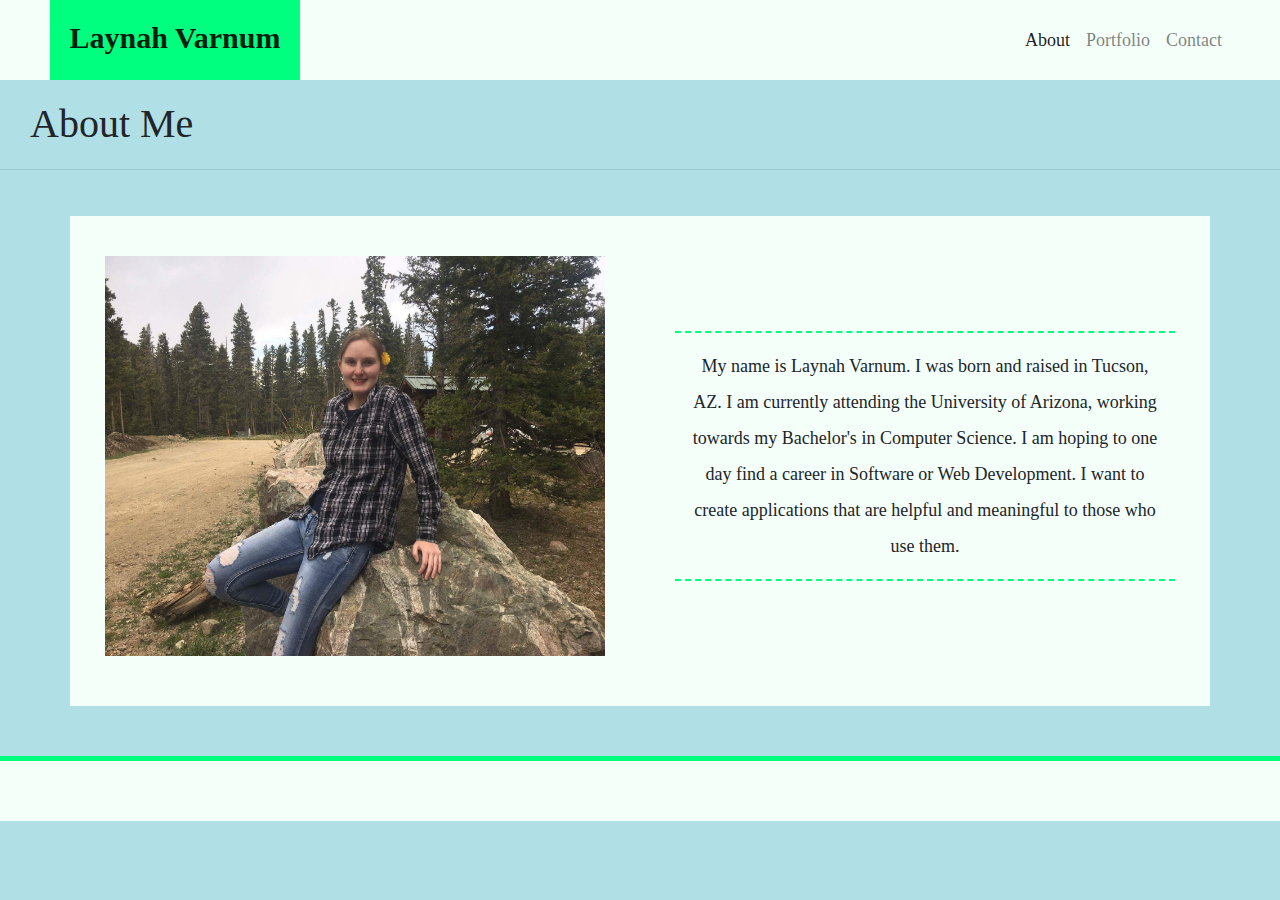
<file: index.html>
<!DOCTYPE html>
<html>

<head>
    <title>Laynah Varnum | About</title>
    <link rel="stylesheet" href="https://stackpath.bootstrapcdn.com/bootstrap/4.4.1/css/bootstrap.min.css"
        integrity="sha384-Vkoo8x4CGsO3+Hhxv8T/Q5PaXtkKtu6ug5TOeNV6gBiFeWPGFN9MuhOf23Q9Ifjh" crossorigin="anonymous">
    <link rel="stylesheet" href="styles.css">
    <meta name="viewport" content="width=device-width, initial-scale=1.0">
</head>

<body>
    <nav class="navbar navbar-expand-lg navbar-light" style="background-color:mintcream">
        <a class="navbar-brand" href="#">Laynah Varnum</a>
        <button class="navbar-toggler" type="button" data-toggle="collapse" data-target="#navbarNavAltMarkup"
            aria-controls="navbarNavAltMarkup" aria-expanded="false" aria-label="Toggle navigation">
            <span class="navbar-toggler-icon"></span>
        </button>
        <div class="collapse navbar-collapse" id="navbarNavAltMarkup">
            <div class="nav navbar-nav ml-auto">
                <a class="nav-item nav-link active" href="index.html">About <span class="sr-only">(current)</span></a>
                <a class="nav-item nav-link" href="portfolio.html">Portfolio</a>
                <a class="nav-item nav-link" href="contact.html">Contact</a>
            </div>
        </div>
    </nav>
    <h1 class="title">About Me</h1>
    <hr>
    <div class="container">
        <div class="row">
            <div class="col-12 about">
                <div class="row">
                    <div class="col">
                        <img class="profile" src="Assets/Images/me.jpeg">
                    </div>
                    <div class="col">
                        <p class="bio">My name is Laynah Varnum. I was born and raised in Tucson, AZ. I am currently
                            attending the University of Arizona, working towards my Bachelor's in Computer Science. I
                            am hoping to one day find a career in Software or Web Development. I want to create
                            applications that are helpful and meaningful to those who use them.
                        </p>
                    </div>
                </div>
            </div>
        </div>
    </div>
    <nav class="navbar sticky-bottom navbar-expand-lg navbar-light footer" style="background-color: mintcream">
    </nav>
</body>
<script src="https://code.jquery.com/jquery-3.3.1.slim.min.js" integrity="sha384-q8i/X+965DzO0rT7abK41JStQIAqVgRVzpbzo5smXKp4YfRvH+8abtTE1Pi6jizo" crossorigin="anonymous"></script>
<script src="https://cdnjs.cloudflare.com/ajax/libs/popper.js/1.14.7/umd/popper.min.js" integrity="sha384-UO2eT0CpHqdSJQ6hJty5KVphtPhzWj9WO1clHTMGa3JDZwrnQq4sF86dIHNDz0W1" crossorigin="anonymous"></script>
<script src="https://stackpath.bootstrapcdn.com/bootstrap/4.3.1/js/bootstrap.min.js" integrity="sha384-JjSmVgyd0p3pXB1rRibZUAYoIIy6OrQ6VrjIEaFf/nJGzIxFDsf4x0xIM+B07jRM" crossorigin="anonymous"></script>
</html>
</file>
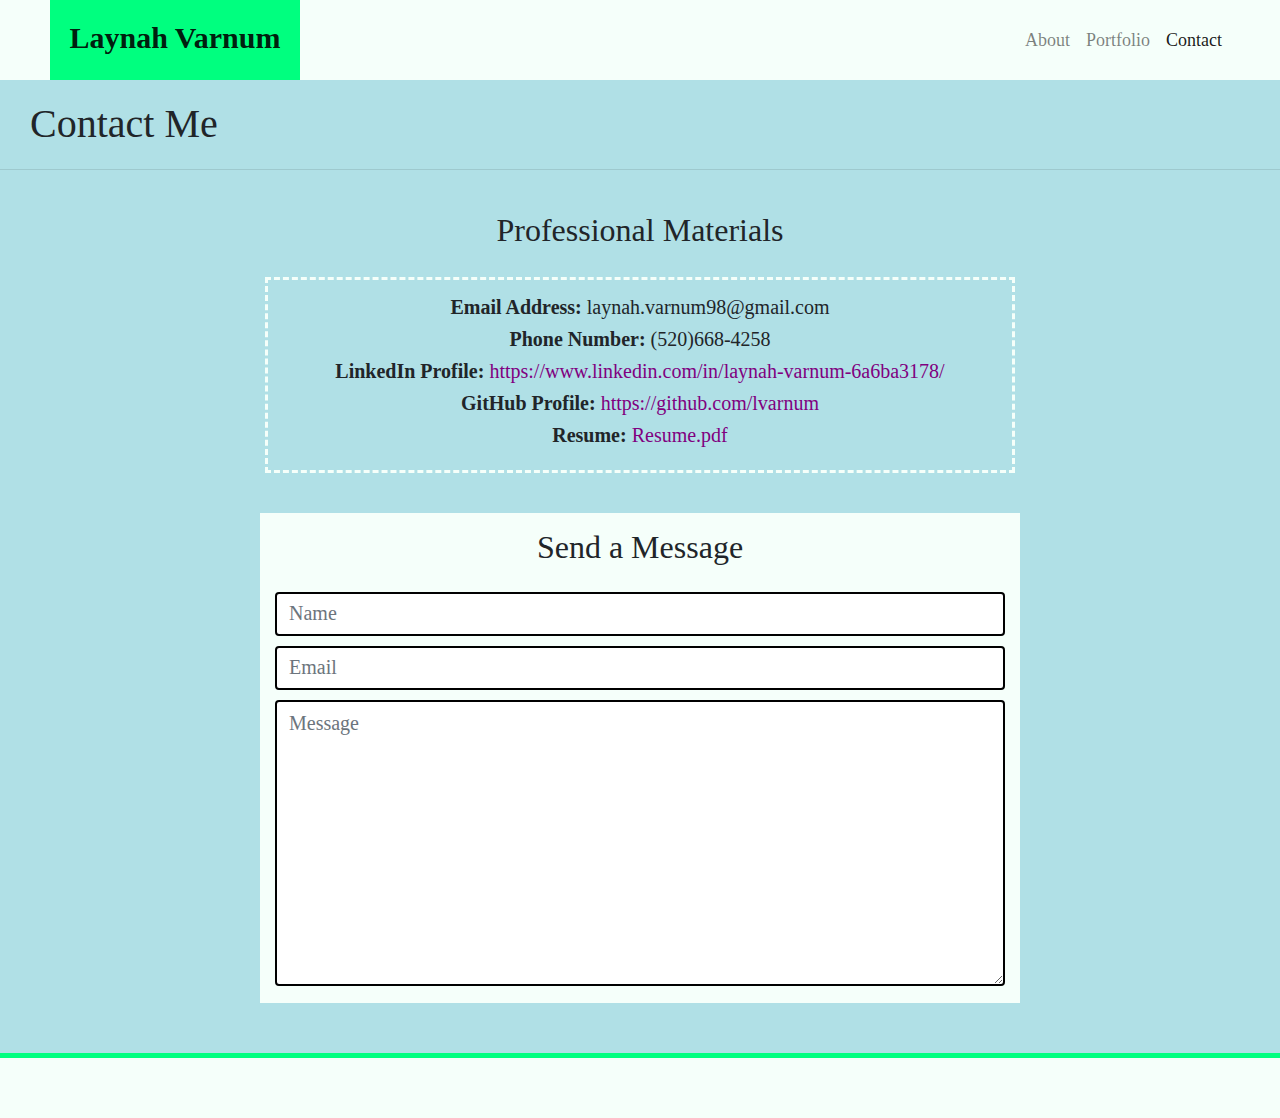
<file: contact.html>
<!DOCTYPE html>
<html>

<head>
    <title>Laynah Varnum | Contact</title>
    <link rel="stylesheet" href="https://stackpath.bootstrapcdn.com/bootstrap/4.4.1/css/bootstrap.min.css"
        integrity="sha384-Vkoo8x4CGsO3+Hhxv8T/Q5PaXtkKtu6ug5TOeNV6gBiFeWPGFN9MuhOf23Q9Ifjh" crossorigin="anonymous">
    <link rel="stylesheet" href="styles.css">
    <meta name="viewport" content="width=device-width, initial-scale=1.0">
</head>

<body>
    <nav class="navbar navbar-expand-lg navbar-light" style="background-color: mintcream">
        <a class="navbar-brand" href="#">Laynah Varnum</a>
        <button class="navbar-toggler" type="button" data-toggle="collapse" data-target="#navbarNavAltMarkup"
            aria-controls="navbarNavAltMarkup" aria-expanded="false" aria-label="Toggle navigation">
            <span class="navbar-toggler-icon"></span>
        </button>
        <div class="collapse navbar-collapse" id="navbarNavAltMarkup">
            <div class="nav navbar-nav ml-auto">
                <a class="nav-item nav-link" href="index.html">About <span class="sr-only">(current)</span></a>
                <a class="nav-item nav-link" href="portfolio.html">Portfolio</a>
                <a class="nav-item nav-link active" href="contact.html">Contact</a>
            </div>
        </div>
    </nav>
    <h1 class="title">Contact Me</h1>
    <hr>
    <div class="container">
        <div class="row">
            <div class="col">
                <h2 class="professional">Professional Materials</h2>
                <div class="materials">
                    <h5><b>Email Address: </b>laynah.varnum98@gmail.com</h5>
                    <h5><b>Phone Number: </b>(520)668-4258</h5>
                    <h5><b>LinkedIn Profile: </b><a href="https://www.linkedin.com/in/laynah-varnum-6a6ba3178/" target="_b">https://www.linkedin.com/in/laynah-varnum-6a6ba3178/</a></h5>
                    <h5><b>GitHub Profile: </b><a href="https://github.com/lvarnum" target="_b">https://github.com/lvarnum</a></h5>
                    <h5><b>Resume: </b><a href="./Assets/CurrentResume.pdf" target="_b">Resume.pdf</a></h5>
                </div>
            </div>
        </div>
        <div class="row">
            <div class="col-2"></div>
            <div class="col-8 contact">
                <h2 class="text-center">Send a Message</h2>
                <form>
                    <input type="text" class="form-control" placeholder="Name">
                    <input type="text" class="form-control" placeholder="Email">
                    <textarea rows=9 class="form-control" placeholder="Message"></textarea>
                </form>
            </div>
        </div>
    </div>
    <nav class="navbar sticky-bottom navbar-expand-lg navbar-light footer" style="background-color: mintcream">
    </nav>
</body>
<script src="https://code.jquery.com/jquery-3.3.1.slim.min.js"
    integrity="sha384-q8i/X+965DzO0rT7abK41JStQIAqVgRVzpbzo5smXKp4YfRvH+8abtTE1Pi6jizo"
    crossorigin="anonymous"></script>
<script src="https://cdnjs.cloudflare.com/ajax/libs/popper.js/1.14.7/umd/popper.min.js"
    integrity="sha384-UO2eT0CpHqdSJQ6hJty5KVphtPhzWj9WO1clHTMGa3JDZwrnQq4sF86dIHNDz0W1"
    crossorigin="anonymous"></script>
<script src="https://stackpath.bootstrapcdn.com/bootstrap/4.3.1/js/bootstrap.min.js"
    integrity="sha384-JjSmVgyd0p3pXB1rRibZUAYoIIy6OrQ6VrjIEaFf/nJGzIxFDsf4x0xIM+B07jRM"
    crossorigin="anonymous"></script>

</html>
</file>
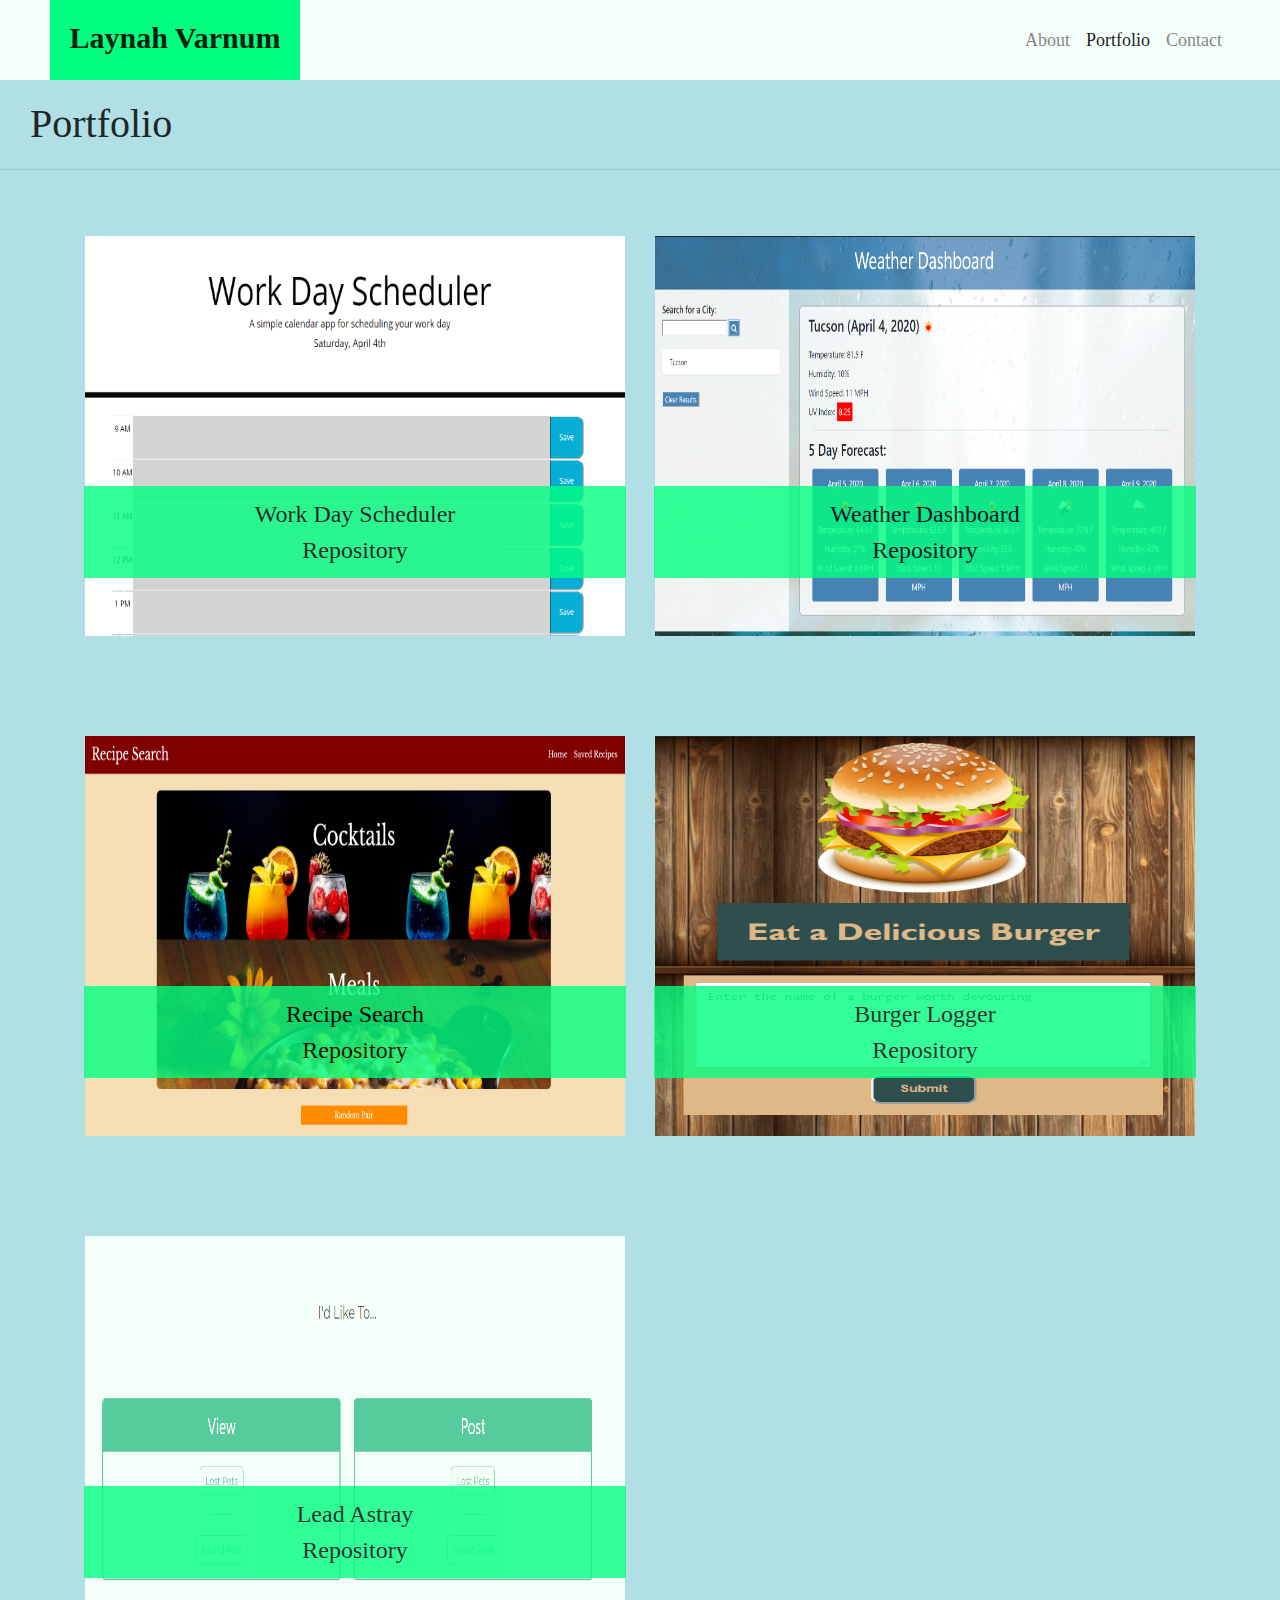
<file: portfolio.html>
<!DOCTYPE html>
<html>

<head>
    <title>Laynah Varnum | Portfolio</title>
    <link rel="stylesheet" href="https://stackpath.bootstrapcdn.com/bootstrap/4.4.1/css/bootstrap.min.css"
        integrity="sha384-Vkoo8x4CGsO3+Hhxv8T/Q5PaXtkKtu6ug5TOeNV6gBiFeWPGFN9MuhOf23Q9Ifjh" crossorigin="anonymous">
    <link rel="stylesheet" href="styles.css">
    <meta name="viewport" content="width=device-width, initial-scale=1.0">
</head>

<body>
    <nav class="navbar navbar-expand-lg navbar-light" style="background-color:mintcream">
        <a class="navbar-brand" href="#">Laynah Varnum</a>
        <button class="navbar-toggler" type="button" data-toggle="collapse" data-target="#navbarNavAltMarkup"
            aria-controls="navbarNavAltMarkup" aria-expanded="false" aria-label="Toggle navigation">
            <span class="navbar-toggler-icon"></span>
        </button>
        <div class="collapse navbar-collapse" id="navbarNavAltMarkup">
            <div class="nav navbar-nav ml-auto">
                <a class="nav-item nav-link" href="index.html">About <span class="sr-only">(current)</span></a>
                <a class="nav-item nav-link active" href="portfolio.html">Portfolio</a>
                <a class="nav-item nav-link" href="contact.html">Contact</a>
            </div>
        </div>
    </nav>
    <h1 class="title">Portfolio</h1>
    <hr>
    <div class="container project">
        <div class="row">
            <div class="col">
                <img class="portfolio" src="./Assets/Images/work-day.png">
                <div class="name">
                    <a href="https://lvarnum.github.io/Work-Day-Scheduler/" target="_b">Work Day Scheduler</a><br>
                    <a href="https://github.com/lvarnum/Work-Day-Scheduler.git" target="_b">Repository</a>
                </div>
            </div>
            <div class="col">
                <img class="portfolio" src="./Assets/Images/weather.png">
                <div class="name">
                    <a href="https://lvarnum.github.io/Weather-Dashboard/" target="_b">Weather Dashboard</a><br>
                    <a href="https://github.com/lvarnum/Weather-Dashboard.git" target="_b">Repository</a>
                </div>
            </div>
        </div>
        <div class="row">
            <div class="col project">
                <img class="portfolio" src="Assets/Images/recipes.png">
                <div class="name">
                    <a href="https://lvarnum.github.io/Recipe-Search" target="_b">Recipe Search</a><br>
                    <a href="https://github.com/lvarnum/Recipe-Search.git" target="_b">Repository</a>
                </div>
            </div>
            <div class="col">
                <img class="portfolio" src="Assets/Images/burgers.png">
                <div class="name">
                    <a href="https://peaceful-wave-62374.herokuapp.com/" target="_b">Burger Logger</a><br>
                    <a href="https://github.com/lvarnum/Burger-Logger.git" target="_b">Repository</a>
                </div>
            </div>
        </div>
        <div class="row">
            <div class="col project">
                <img class="portfolio" src="Assets/Images/leadastray.png">
                <div class="name">
                    <a href="https://frozen-crag-01668.herokuapp.com/" target="_b">Lead Astray</a><br>
                    <a href="https://github.com/lvarnum/Lead-Astray.git" target="_b">Repository</a>
                </div>
            </div>
            <div class="col project"></div>
        </div>
    </div>
    <nav class="navbar sticky-bottom navbar-expand-lg navbar-light footer" style="background-color: mintcream">
    </nav>
</body>
<script src="https://code.jquery.com/jquery-3.3.1.slim.min.js"
    integrity="sha384-q8i/X+965DzO0rT7abK41JStQIAqVgRVzpbzo5smXKp4YfRvH+8abtTE1Pi6jizo"
    crossorigin="anonymous"></script>
<script src="https://cdnjs.cloudflare.com/ajax/libs/popper.js/1.14.7/umd/popper.min.js"
    integrity="sha384-UO2eT0CpHqdSJQ6hJty5KVphtPhzWj9WO1clHTMGa3JDZwrnQq4sF86dIHNDz0W1"
    crossorigin="anonymous"></script>
<script src="https://stackpath.bootstrapcdn.com/bootstrap/4.3.1/js/bootstrap.min.js"
    integrity="sha384-JjSmVgyd0p3pXB1rRibZUAYoIIy6OrQ6VrjIEaFf/nJGzIxFDsf4x0xIM+B07jRM"
    crossorigin="anonymous"></script>

</html>
</file>
<file: styles.css>
body {
    background-color:powderblue;
    font-family: Cambria, Cochin, Georgia, Times, 'Times New Roman', serif;
}

.container {
    text-align: center;
}

.navbar-brand {
    margin-left: 50px;
    height: 80px;
    width: 250px;
    text-align: center;
    font-size: 30px;
    font-weight: bold;
    padding-top: 15px;
    background-color:springgreen;
}

.navbar {
    padding: 0px 50px 0px 0px;
}

.nav-item {
    font-size: 18px;
}

.about {
    height: 490px;
    margin-top: 30px;
    background-color: mintcream;
}

.profile {
    display: block;
    margin-top: 40px;
    margin-left: auto;
    margin-right: auto;
    height: 400px;
    width: 500px;
}

.bio {
    width: 500px;
    margin-top: 115px;
    margin-right: auto;
    margin-left: auto;
    font-size: 18px;
    line-height: 2;
    border-top: dashed 2px springgreen;
    border-bottom: dashed 2px springgreen;
    padding: 15px;
}

.portfolio {
    margin-top: 50px;
    margin-bottom: 50px;
    width: 100%;
    height: 400px;
}

.project {
    position: relative;
}

.name {
    position: absolute;
    top: 60%;
    left: 2.5%;
    background-color: springgreen;
    opacity: 80%;
    padding: 10px;
    width: 95%;
}

.name a {
    color: black;
    font-size: 24px;
}

.title {
    padding: 20px 0px 5px 30px;
}

.contact {
    background-color: mintcream;
    height: 490px;
    margin-top: 20px;
}

.form-control {
    margin-top: 10px;
    border: solid black 2px;
    font-size: 20px;
}
.text-center {
    padding: 15px 0px 15px 0px;
}

.footer {
    margin-top: 50px;
    padding: 30px;
    border-top: solid springgreen 5px;
}

.materials {
    border: dashed mintcream 3px;
    padding: 15px;
    margin: 20px;
    width: 750px;
    display: inline-block;
}

h5 a {
    color: purple;
}

.professional {
    margin-top: 25px;
}

@media screen and (max-width: 1199px) {
    .profile {
        margin-top: 20px;
        width: 520px;
    }

    .about {
        height: 720px;
    }

    .bio {
        width: 510px;
        margin-top: 20px;
    }

    .navbar-collapse {
        padding-left: 10px;
    }
    
    .name {
        width: 94%;
        left: 3%;
    }
}

@media screen and (max-width: 991px) {
    .profile {
        margin-top: 20px;
        width: 510px;
    }

    .about {
        height: 720px;
    }

    .bio {
        margin-top: 20px;
    }

    .name {
        width: 92%;
        left: 4%;
    }
}

@media screen and (max-width: 767px) {
    .profile {
        margin-top: 20px;
        width: 510px;
        margin-left: auto;
    }

    .about {
        height: 715px;
    }

    .bio {
        margin-top: 20px;
    }

    .name {
        width: 89%;
        left: 5.5%;
    }

    .name a {
        font-size: 20px;
    }
}

@media screen and (max-width: 575px) {
    .navbar-brand {
        margin-bottom: 20px;
        font-size: 27px;
    }

    .profile {
        margin-top: 20px;
        height: 225px;
        width: 330px;
    }

    .bio {
        margin-top: 20px;
        font-size: 14px;
        width: 330px;
    }

    .about {
        height: 555px;
    }

    .title {
        padding-left: 20px;
    }

    .name {
        width: 90%;
        left: 5%;
    }

    .name a {
        font-size: 15px;
    }
}
</file>
